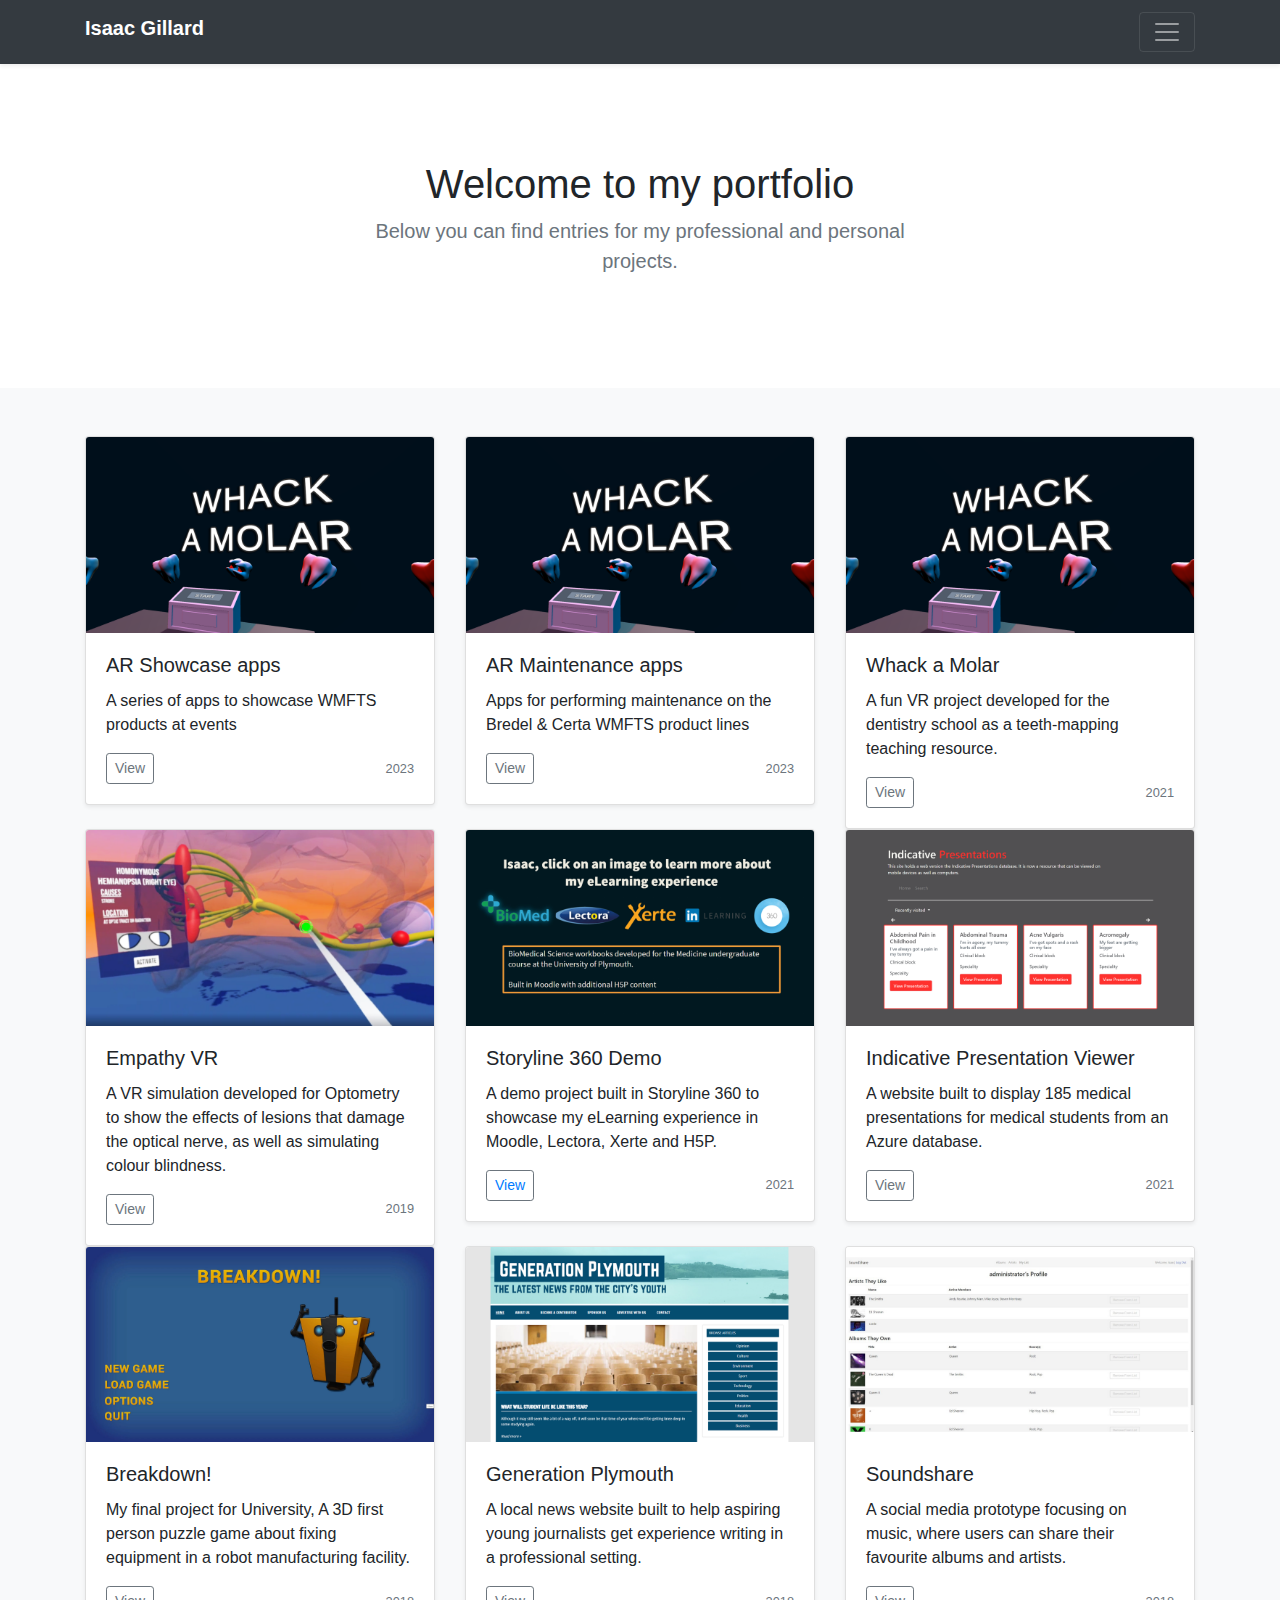
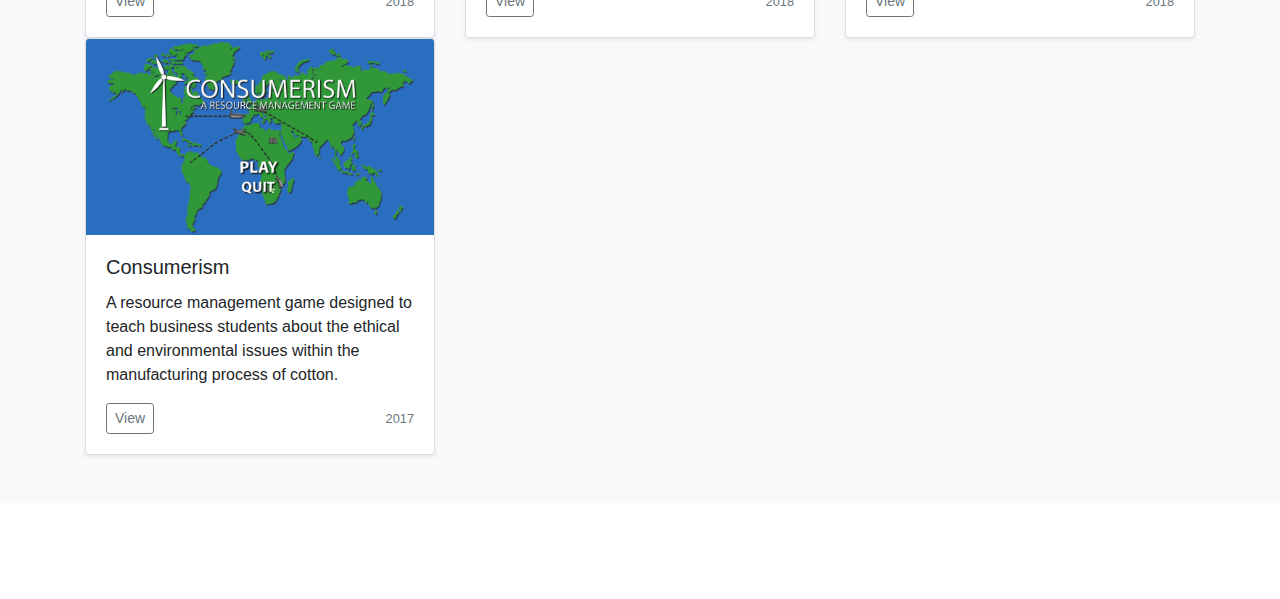
<file: index.html>
<!doctype html>
<html lang="en">
<head>
  <title>Isaac Gillard</title>
  <meta charset="utf-8">
  <meta name="viewport" content="width=device-width, initial-scale=1 shrink-to-fit=no">
  <meta name="description" content="">
  <link rel="stylesheet" href="css/Bootstrap/bootstrap.min.css">
  <link rel="stylesheet" type="text/css" href="css/stylesheet.css">

</head>
<body>

<header>
<div class="collapse navbar-collapse bg-dark" id="navbarHeader">
  <div class="container">
    <div class="row">
      <div class="col-sm-8 col-md-7 py-4">
        <h4 class="text-white">About me</h4>
        <p class="text-muted">I am currently working as a Digital Learning Developer for the University of Plymouth, specialising in Unity and web development. The projects shown on this site are highlights from my time as a professional developer and my degree course (BSc Computing and Games Development).</p>
      </div>
      <div class="col-sm-4 offset-md-1 py-4">
        <h4 class="text-white">Contact me</h4>
        <ul class="list-unstyled">
          <li><a href="https://www.linkedin.com/in/isaac-gillard-30367aa6/" class="text-white">Find me on LinkedIn</a></li>
          <li><a href="mailto: isaacgillard77@gmail.com" class="text-white">Email me</a></li>
        </ul>
      </div>
    </div>
  </div>
</div>
<div class="navbar navbar-dark bg-dark shadow-sm">
  <div class="container">
    <h1 class="navbar-brand d-flex align-items-center">
      <strong>Isaac Gillard</strong>
    </h1>
    <button class="navbar-toggler" type="button" data-toggle="collapse" data-target="#navbarHeader" aria-controls="navbarHeader" aria-expanded="false" aria-label="Toggle navigation">
      <span class="navbar-toggler-icon"></span>
    </button>
  </div>
</div>
</header>

<main>

<section class="py-5 text-center container">
  <div class="row py-lg-5">
    <div class="col-lg-6 col-md-8 mx-auto">
      <h1 class="fw-light">Welcome to my portfolio</h1>
      <p class="lead text-muted">Below you can find entries for my professional and personal projects.</p>
    </div>
  </div>
</section>

<div class="album py-5 bg-light" id="projectList">
  <div class="container">

    <div class="row row-cols-1 row-cols-sm-2 row-cols-md-3 g-3">
      <div class="col">
        <div class="card shadow-sm">
          <img class="card-img-top" src="images/thumbnails/WAM.PNG" alt="Whack a Molar">

          <div class="card-body">
            <h5 class="card-title">AR Showcase apps</h5>
            <p class="card-text">A series of apps to showcase WMFTS products at events</p>
            <div class="d-flex justify-content-between align-items-center">
              <div class="btn-group">
                <button type="button" class="btn btn-sm btn-outline-secondary viewButton" id="1">View</button>
              </div>
              <small class="text-muted">2023</small>
            </div>
          </div>
        </div>
      </div>
      <div class="col">
        <div class="card shadow-sm">
          <img class="card-img-top" src="images/thumbnails/WAM.PNG" alt="Whack a Molar">

          <div class="card-body">
            <h5 class="card-title">AR Maintenance apps</h5>
            <p class="card-text">Apps for performing maintenance on the Bredel & Certa WMFTS product lines</p>
            <div class="d-flex justify-content-between align-items-center">
              <div class="btn-group">
                <button type="button" class="btn btn-sm btn-outline-secondary viewButton" id="1">View</button>
              </div>
              <small class="text-muted">2023</small>
            </div>
          </div>
        </div>
      </div>
      <div class="col">
        <div class="card shadow-sm">
          <img class="card-img-top" src="images/thumbnails/WAM.PNG" alt="Whack a Molar">

          <div class="card-body">
            <h5 class="card-title">Whack a Molar</h5>
            <p class="card-text">A fun VR project developed for the dentistry school as a teeth-mapping teaching resource.</p>
            <div class="d-flex justify-content-between align-items-center">
              <div class="btn-group">
                <button type="button" class="btn btn-sm btn-outline-secondary viewButton" id="1">View</button>
              </div>
              <small class="text-muted">2021</small>
            </div>
          </div>
        </div>
      </div>
      <div class="col">
        <div class="card shadow-sm">
          <img class="card-img-top" src="images/thumbnails/empathyVR.png" alt="Empathy VR">
          <div class="card-body">
            <h5 class="card-title">Empathy VR</h5>
            <p class="card-text">A VR simulation developed for Optometry to show the effects of lesions that damage the optical nerve, as well as simulating colour blindness.</p>
            <div class="d-flex justify-content-between align-items-center">
              <div class="btn-group">
                <button type="button" class="btn btn-sm btn-outline-secondary viewButton" id="2">View</button>
              </div>
              <small class="text-muted">2019</small>
            </div>
          </div>
        </div>
      </div>
      <div class="col">
        <div class="card shadow-sm">
          <img class="card-img-top" src="images/thumbnails/elearning.jpg" alt="Breakdown!">
          <div class="card-body">
            <h5 class="card-title">Storyline 360 Demo</h5>
            <p class="card-text">A demo project built in Storyline 360 to showcase my eLearning experience in Moodle, Lectora, Xerte and H5P.</p>
            <div class="d-flex justify-content-between align-items-center">
              <div class="btn-group">
                <button type="button" class="btn btn-sm btn-outline-secondary"><a href="http://isaacgillard95.github.io/Storyline/story.html">View</a></button>
              </div>
              <small class="text-muted">2021</small>
            </div>
          </div>
        </div>
      </div>
      <div class="col">
        <div class="card shadow-sm">
          <img class="card-img-top" src="images/thumbnails/ip.PNG" alt="Indicative Presentation Viewer">
          <div class="card-body">
            <h5 class="card-title">Indicative Presentation Viewer</h5>
            <p class="card-text">A website built to display 185 medical presentations for medical students from an Azure database.</p>
            <div class="d-flex justify-content-between align-items-center">
              <div class="btn-group">
                <button type="button" class="btn btn-sm btn-outline-secondary viewButton" id="3">View</button>
              </div>
              <small class="text-muted">2021</small>
            </div>
          </div>
        </div>
      </div>

      <div class="col">
        <div class="card shadow-sm">
          <img class="card-img-top" src="images/thumbnails/breakdown.png" alt="Breakdown!">
          <div class="card-body">
            <h5 class="card-title">Breakdown!</h5>
            <p class="card-text">My final project for University, A 3D first person puzzle game about fixing equipment in a robot manufacturing facility.</p>
            <div class="d-flex justify-content-between align-items-center">
              <div class="btn-group">
                <button type="button" class="btn btn-sm btn-outline-secondary viewButton" id="4">View</button>
              </div>
              <small class="text-muted">2018</small>
            </div>
          </div>
        </div>
      </div>
      <div class="col">
        <div class="card shadow-sm">
          <img class="card-img-top" src="images/thumbnails/gp.jpg" alt="Generation Plymouth">
          <div class="card-body">
            <h5 class="card-title">Generation Plymouth</h5>
            <p class="card-text">A local news website built to help aspiring young journalists get experience writing in a professional setting.</p>
            <div class="d-flex justify-content-between align-items-center">
              <div class="btn-group">
                <button type="button" class="btn btn-sm btn-outline-secondary viewButton" id="5">View</button>
              </div>
              <small class="text-muted">2018</small>
            </div>
          </div>
        </div>
      </div>
      <div class="col">
        <div class="card shadow-sm">
          <img class="card-img-top" src="images/thumbnails/ss.png" alt="Soundshare">

          <div class="card-body">
            <h5 class="card-title">Soundshare</h5>
            <p class="card-text">A social media prototype focusing on music, where users can share their favourite albums and artists.</p>
            <div class="d-flex justify-content-between align-items-center">
              <div class="btn-group">
                <button type="button" class="btn btn-sm btn-outline-secondary viewButton" id="6">View</button>
              </div>
              <small class="text-muted">2018</small>
            </div>
          </div>
        </div>
      </div>
      <div class="col">
        <div class="card shadow-sm">
          <img class="card-img-top" src="images/thumbnails/consumerism.png" alt="Consumerism">
          <div class="card-body">
            <h5 class="card-title">Consumerism</h5>
            <p class="card-text">A resource management game designed to teach business students about the ethical and environmental issues within the manufacturing process of cotton.</p>
            <div class="d-flex justify-content-between align-items-center">
              <div class="btn-group">
                <button type="button" class="btn btn-sm btn-outline-secondary viewButton" id="7">View</button>
              </div>
              <small class="text-muted">2017</small>
            </div>
          </div>
        </div>
      </div>



    </div>
  </div>
</div>

<div class="py-5 bg-light d-none" id="project">
  <div class="container">
    <button type="button" class="btn btn-primary my-2 float-right closeButton" aria-label="Close">Close</button>
    <h1 id="projectTitle"></h1>
  </div>
  <div class="container">
    <p id="projectDescription"></p>
  </div>
  <div class="container" id="extraContent">
  </div>
</div>

</main>

<footer class="text-muted py-5">
<div class="container">

</div>
</footer>
<script src="https://code.jquery.com/jquery-3.2.1.slim.min.js" integrity="sha384-KJ3o2DKtIkvYIK3UENzmM7KCkRr/rE9/Qpg6aAZGJwFDMVNA/GpGFF93hXpG5KkN" crossorigin="anonymous"></script>
<script src="js/Bootstrap/bootstrap.min.js"></script>

<script src="js/functions.js"></script>



</body>
</html>
</file>
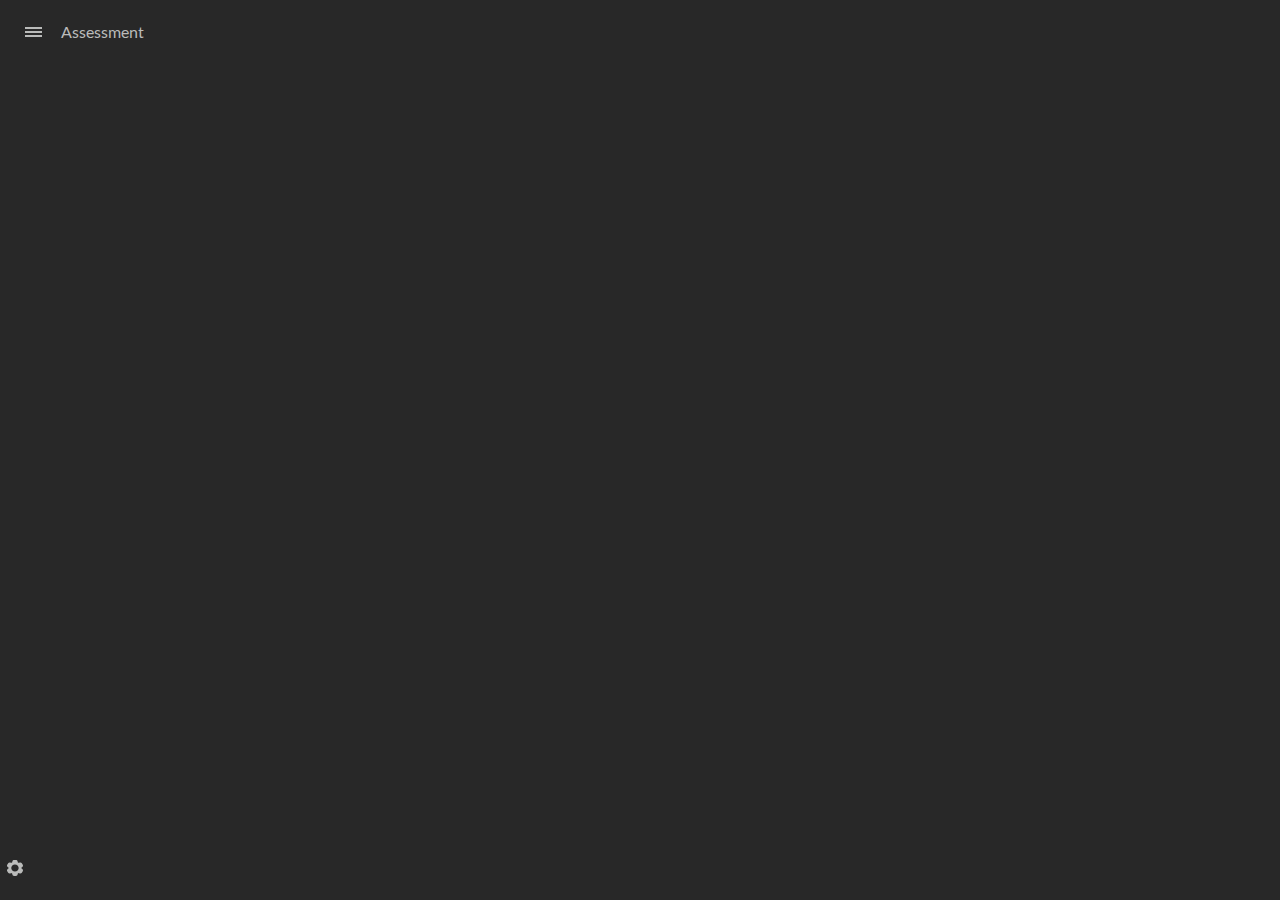
<file: scorm/index_lms.html>
<!DOCTYPE html>
<html lang="en-US">
<head>
  <meta charset="utf-8">
  <!-- Created using Storyline 360 - http://www.articulate.com  -->
  <!-- version: 3.51.24979.0 -->
  <title>Assessment</title>
  <meta http-equiv="x-ua-compatible" content="IE=edge" />
  <meta name="viewport" content="width=device-width, initial-scale=1.0, user-scalable=no, shrink-to-fit=no, minimal-ui" />
  <meta name="apple-mobile-web-app-capable" content="yes" />
  <style>
    html, body { height: 100%; padding: 0; margin: 0 }
    #app { height: 100%; width: 100%; }
  </style>
  <script src="lms/scormdriver.js" charset="utf-8"></script>
  <script>window.THREE = { };</script>
</head>
<body style="background: #282828" class="cs-HTML theme-unified">
  <!-- 360 -->
  <script>!function(e){function n(e,i){return e.test(i)}function i(e){var i=e||navigator.userAgent,o=i.split("[FBAN");if(void 0!==o[1]&&(i=o[0]),this.apple={phone:n(t,i),ipod:n(d,i),tablet:!n(t,i)&&n(s,i),device:n(t,i)||n(d,i)||n(s,i)},this.amazon={phone:n(h,i),tablet:!n(h,i)&&n(a,i),device:n(h,i)||n(a,i)},this.android={phone:n(h,i)||n(b,i),tablet:!n(h,i)&&!n(b,i)&&(n(a,i)||n(r,i)),device:n(h,i)||n(a,i)||n(b,i)||n(r,i)},this.windows={phone:n(l,i),tablet:n(p,i),device:n(l,i)||n(p,i)},this.other={blackberry:n(f,i),blackberry10:n(u,i),opera:n(c,i),firefox:n(A,i),chrome:n(w,i),device:n(f,i)||n(u,i)||n(c,i)||n(A,i)||n(w,i)},this.seven_inch=n(v,i),this.any=this.apple.device||this.android.device||this.windows.device||this.other.device||this.seven_inch,this.phone=this.apple.phone||this.android.phone||this.windows.phone,this.tablet=this.apple.tablet||this.android.tablet||this.windows.tablet,"undefined"==typeof window)return this}function o(){var e=new i;return e.Class=i,e}var t=/iPhone/i,d=/iPod/i,s=/iPad/i,b=/(?=.*\bAndroid\b)(?=.*\bMobile\b)/i,r=/Android/i,h=/(?=.*\bAndroid\b)(?=.*\bSD4930UR\b)/i,a=/(?=.*\bAndroid\b)(?=.*\b(?:KFOT|KFTT|KFJWI|KFJWA|KFSOWI|KFTHWI|KFTHWA|KFAPWI|KFAPWA|KFARWI|KFASWI|KFSAWI|KFSAWA)\b)/i,l=/IEMobile/i,p=/(?=.*\bWindows\b)(?=.*\bARM\b)/i,f=/BlackBerry/i,u=/BB10/i,c=/Opera Mini/i,w=/(CriOS|Chrome)(?=.*\bMobile\b)/i,A=/(?=.*\bFirefox\b)(?=.*\bMobile\b)/i,v=new RegExp("(?:Nexus 7|BNTV250|Kindle Fire|Silk|GT-P1000)","i");"undefined"!=typeof module&&module.exports&&"undefined"==typeof window?module.exports=i:"undefined"!=typeof module&&module.exports&&"undefined"!=typeof window?module.exports=o():"function"==typeof define&&define.amd?define("isMobile",[],e.isMobile=o()):e.isMobile=o()}(this);
    window.isMobile.apple.tablet = window.isMobile.apple.tablet ||
      (navigator.platform === 'MacIntel' && navigator.maxTouchPoints > 1);
    window.isMobile.apple.device = window.isMobile.apple.device || window.isMobile.apple.tablet;
    window.isMobile.tablet = window.isMobile.tablet || window.isMobile.apple.tablet;
    window.isMobile.any = window.isMobile.any || window.isMobile.apple.tablet;
  </script>

  <div id="focus-sink" tabIndex="-1"></div>

  <div id="preso"></div>
  <script>
    window.DS = {};
    window.globals = {
      DATA_PATH_BASE: '',
      HAS_FRAME: true,
      HAS_SLIDE: true,

      lmsPresent: true,
      tinCanPresent: false,
      cmi5Present: false,
      aoSupport: false,
      scale: 'noscale',
      captureRc: false,
      browserSize: 'optimal',
      bgColor: '#282828',
      features: 'ModernPlayerRefresh,MultipleQuizTracking',
      themeName: 'unified',
      preloaderColor: '#FFFFFF',
      suppressAnalytics: false,
      productChannel: 'stable',
      publishSource: 'storyline',
      aid: 'aid|6626ae8e-c0de-4d4d-a827-08b0bcbc1e0f',
      cid: 'eaef582f-f5ba-4331-ac6f-1e0cdecc6c76',
      playerVersion: '3.51.24979.0',
      maxIosVideoElements: 5,

      
      parseParams: function(qs) {
        if (window.globals.parsedParams != null) {
          return window.globals.parsedParams;
        }
        qs = (qs || window.location.search.substr(1)).split('+').join(' ');
        var params = {},
            tokens,
            re = /[?&]?([^=]+)=([^&]*)/g;

        while (tokens = re.exec(qs)) {
          params[decodeURIComponent(tokens[1]).trim()] =
            decodeURIComponent(tokens[2]).trim();
        }
        window.globals.parsedParams = params;
        return params;
      }

    };

    (function() {

      var classTypes = [ 'desktop', 'mobile', 'phone', 'tablet' ];

      var addDeviceClasses = function(prefix, testObj) {
        var curr, i;
        for (i = 0; i < classTypes.length; i++) {
          curr = classTypes[i];
          if (testObj[curr]) {
            document.body.classList.add(prefix + curr);
          }
        }
      };

      var params = window.globals.parseParams(),
          isDevicePreview = params.devicepreview === '1',
          isPhoneOverride = params.deviceType === 'phone' || (isDevicePreview && params.phone == '1'),
          isTabletOverride = (params.deviceType === 'tablet' || isDevicePreview) && !isPhoneOverride,
          isMobileOverride = isPhoneOverride || isTabletOverride;

      var deviceView = {
        desktop: !window.isMobile.any && !isMobileOverride,
        mobile: window.isMobile.any || isMobileOverride,
        phone: isPhoneOverride || (window.isMobile.phone && !isTabletOverride),
        tablet: isTabletOverride || window.isMobile.tablet
      };

      window.globals.deviceView = deviceView;
      window.isMobile.desktop = !window.isMobile.any;
      window.isMobile.mobile = window.isMobile.any;

      addDeviceClasses('view-', deviceView);

    })();
  </script>
  
  <script src='story_content/user.js' type=text/javascript></script>
  <div class="slide-loader"></div>

  <script type="text/javascript">
    var doc = document, loader = doc.body.querySelector('.slide-loader'); [ 1, 2, 3 ].forEach(function(n) { var d = doc.createElement('div'); d.style.backgroundColor = window.globals.preloaderColor; d.classList.add('mobile-loader-dot'); d.classList.add('dot' + n); loader.appendChild(d); });
  </script>

  <div class="mobile-load-title-overlay" style="display: none">
    <div class="mobile-load-title">Assessment</div>
  </div>

  <div class="mobile-chrome-warning"></div>

  <script>
    
    if (window.autoSpider && window.vInterfaceObject) {
      document.querySelector('.mobile-load-title-overlay').style.display = 'none';
    }
  </script>

  

  <link rel="stylesheet" href="html5/data/css/output.min.css" data-noprefix />
</body>
<script src="html5/lib/scripts/bootstrapper.min.js"></script>
</html>
</file>
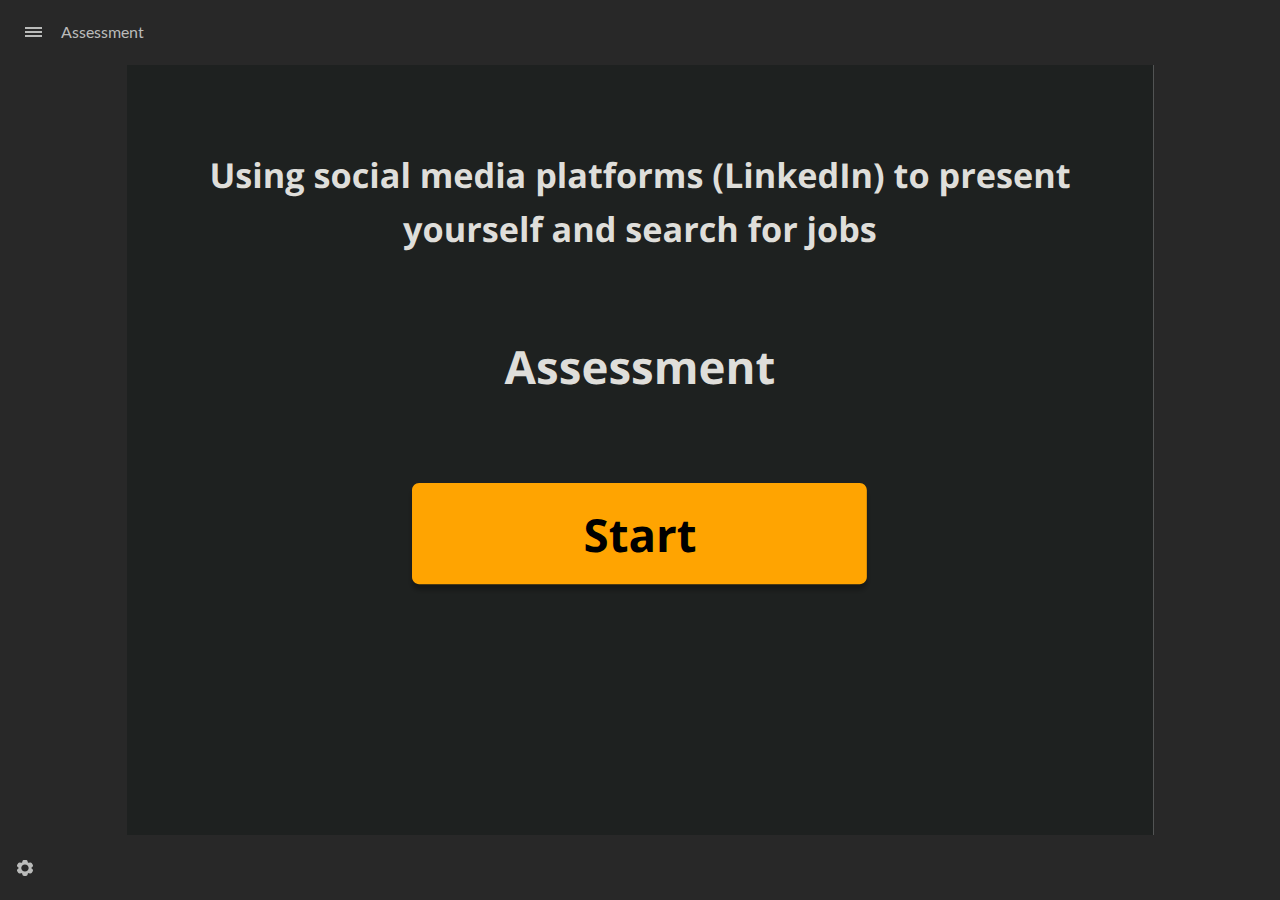
<file: scorm/story.html>
<!DOCTYPE html>
<html lang="en-US">
<head>
  <meta charset="utf-8">
  <!-- Created using Storyline 360 - http://www.articulate.com  -->
  <!-- version: 3.51.24979.0 -->
  <title>Assessment</title>
  <meta http-equiv="x-ua-compatible" content="IE=edge" />
  <meta name="viewport" content="width=device-width, initial-scale=1.0, user-scalable=no, shrink-to-fit=no, minimal-ui" />
  <meta name="apple-mobile-web-app-capable" content="yes" />
  <style>
    html, body { height: 100%; padding: 0; margin: 0 }
    #app { height: 100%; width: 100%; }
  </style>
  
  <script>window.THREE = { };</script>
</head>
<body style="background: #282828" class="cs-HTML theme-unified">
  <!-- 360 -->
  <script>!function(e){function n(e,i){return e.test(i)}function i(e){var i=e||navigator.userAgent,o=i.split("[FBAN");if(void 0!==o[1]&&(i=o[0]),this.apple={phone:n(t,i),ipod:n(d,i),tablet:!n(t,i)&&n(s,i),device:n(t,i)||n(d,i)||n(s,i)},this.amazon={phone:n(h,i),tablet:!n(h,i)&&n(a,i),device:n(h,i)||n(a,i)},this.android={phone:n(h,i)||n(b,i),tablet:!n(h,i)&&!n(b,i)&&(n(a,i)||n(r,i)),device:n(h,i)||n(a,i)||n(b,i)||n(r,i)},this.windows={phone:n(l,i),tablet:n(p,i),device:n(l,i)||n(p,i)},this.other={blackberry:n(f,i),blackberry10:n(u,i),opera:n(c,i),firefox:n(A,i),chrome:n(w,i),device:n(f,i)||n(u,i)||n(c,i)||n(A,i)||n(w,i)},this.seven_inch=n(v,i),this.any=this.apple.device||this.android.device||this.windows.device||this.other.device||this.seven_inch,this.phone=this.apple.phone||this.android.phone||this.windows.phone,this.tablet=this.apple.tablet||this.android.tablet||this.windows.tablet,"undefined"==typeof window)return this}function o(){var e=new i;return e.Class=i,e}var t=/iPhone/i,d=/iPod/i,s=/iPad/i,b=/(?=.*\bAndroid\b)(?=.*\bMobile\b)/i,r=/Android/i,h=/(?=.*\bAndroid\b)(?=.*\bSD4930UR\b)/i,a=/(?=.*\bAndroid\b)(?=.*\b(?:KFOT|KFTT|KFJWI|KFJWA|KFSOWI|KFTHWI|KFTHWA|KFAPWI|KFAPWA|KFARWI|KFASWI|KFSAWI|KFSAWA)\b)/i,l=/IEMobile/i,p=/(?=.*\bWindows\b)(?=.*\bARM\b)/i,f=/BlackBerry/i,u=/BB10/i,c=/Opera Mini/i,w=/(CriOS|Chrome)(?=.*\bMobile\b)/i,A=/(?=.*\bFirefox\b)(?=.*\bMobile\b)/i,v=new RegExp("(?:Nexus 7|BNTV250|Kindle Fire|Silk|GT-P1000)","i");"undefined"!=typeof module&&module.exports&&"undefined"==typeof window?module.exports=i:"undefined"!=typeof module&&module.exports&&"undefined"!=typeof window?module.exports=o():"function"==typeof define&&define.amd?define("isMobile",[],e.isMobile=o()):e.isMobile=o()}(this);
    window.isMobile.apple.tablet = window.isMobile.apple.tablet ||
      (navigator.platform === 'MacIntel' && navigator.maxTouchPoints > 1);
    window.isMobile.apple.device = window.isMobile.apple.device || window.isMobile.apple.tablet;
    window.isMobile.tablet = window.isMobile.tablet || window.isMobile.apple.tablet;
    window.isMobile.any = window.isMobile.any || window.isMobile.apple.tablet;
  </script>

  <div id="focus-sink" tabIndex="-1"></div>

  <div id="preso"></div>
  <script>
    window.DS = {};
    window.globals = {
      DATA_PATH_BASE: '',
      HAS_FRAME: true,
      HAS_SLIDE: true,

      lmsPresent: false,
      tinCanPresent: false,
      cmi5Present: false,
      aoSupport: false,
      scale: 'noscale',
      captureRc: false,
      browserSize: 'optimal',
      bgColor: '#282828',
      features: 'ModernPlayerRefresh,MultipleQuizTracking',
      themeName: 'unified',
      preloaderColor: '#FFFFFF',
      suppressAnalytics: false,
      productChannel: 'stable',
      publishSource: 'storyline',
      aid: 'aid|6626ae8e-c0de-4d4d-a827-08b0bcbc1e0f',
      cid: 'eaef582f-f5ba-4331-ac6f-1e0cdecc6c76',
      playerVersion: '3.51.24979.0',
      maxIosVideoElements: 5,

      
      parseParams: function(qs) {
        if (window.globals.parsedParams != null) {
          return window.globals.parsedParams;
        }
        qs = (qs || window.location.search.substr(1)).split('+').join(' ');
        var params = {},
            tokens,
            re = /[?&]?([^=]+)=([^&]*)/g;

        while (tokens = re.exec(qs)) {
          params[decodeURIComponent(tokens[1]).trim()] =
            decodeURIComponent(tokens[2]).trim();
        }
        window.globals.parsedParams = params;
        return params;
      }

    };

    (function() {

      var classTypes = [ 'desktop', 'mobile', 'phone', 'tablet' ];

      var addDeviceClasses = function(prefix, testObj) {
        var curr, i;
        for (i = 0; i < classTypes.length; i++) {
          curr = classTypes[i];
          if (testObj[curr]) {
            document.body.classList.add(prefix + curr);
          }
        }
      };

      var params = window.globals.parseParams(),
          isDevicePreview = params.devicepreview === '1',
          isPhoneOverride = params.deviceType === 'phone' || (isDevicePreview && params.phone == '1'),
          isTabletOverride = (params.deviceType === 'tablet' || isDevicePreview) && !isPhoneOverride,
          isMobileOverride = isPhoneOverride || isTabletOverride;

      var deviceView = {
        desktop: !window.isMobile.any && !isMobileOverride,
        mobile: window.isMobile.any || isMobileOverride,
        phone: isPhoneOverride || (window.isMobile.phone && !isTabletOverride),
        tablet: isTabletOverride || window.isMobile.tablet
      };

      window.globals.deviceView = deviceView;
      window.isMobile.desktop = !window.isMobile.any;
      window.isMobile.mobile = window.isMobile.any;

      addDeviceClasses('view-', deviceView);

    })();
  </script>
  
  <script src='story_content/user.js' type=text/javascript></script>
  <div class="slide-loader"></div>

  <script type="text/javascript">
    var doc = document, loader = doc.body.querySelector('.slide-loader'); [ 1, 2, 3 ].forEach(function(n) { var d = doc.createElement('div'); d.style.backgroundColor = window.globals.preloaderColor; d.classList.add('mobile-loader-dot'); d.classList.add('dot' + n); loader.appendChild(d); });
  </script>

  <div class="mobile-load-title-overlay" style="display: none">
    <div class="mobile-load-title">Assessment</div>
  </div>

  <div class="mobile-chrome-warning"></div>

  <script>
    
    if (window.autoSpider && window.vInterfaceObject) {
      document.querySelector('.mobile-load-title-overlay').style.display = 'none';
    }
  </script>

  

  <link rel="stylesheet" href="html5/data/css/output.min.css" data-noprefix />
</body>
<script src="html5/lib/scripts/bootstrapper.min.js"></script>
</html>
</file>
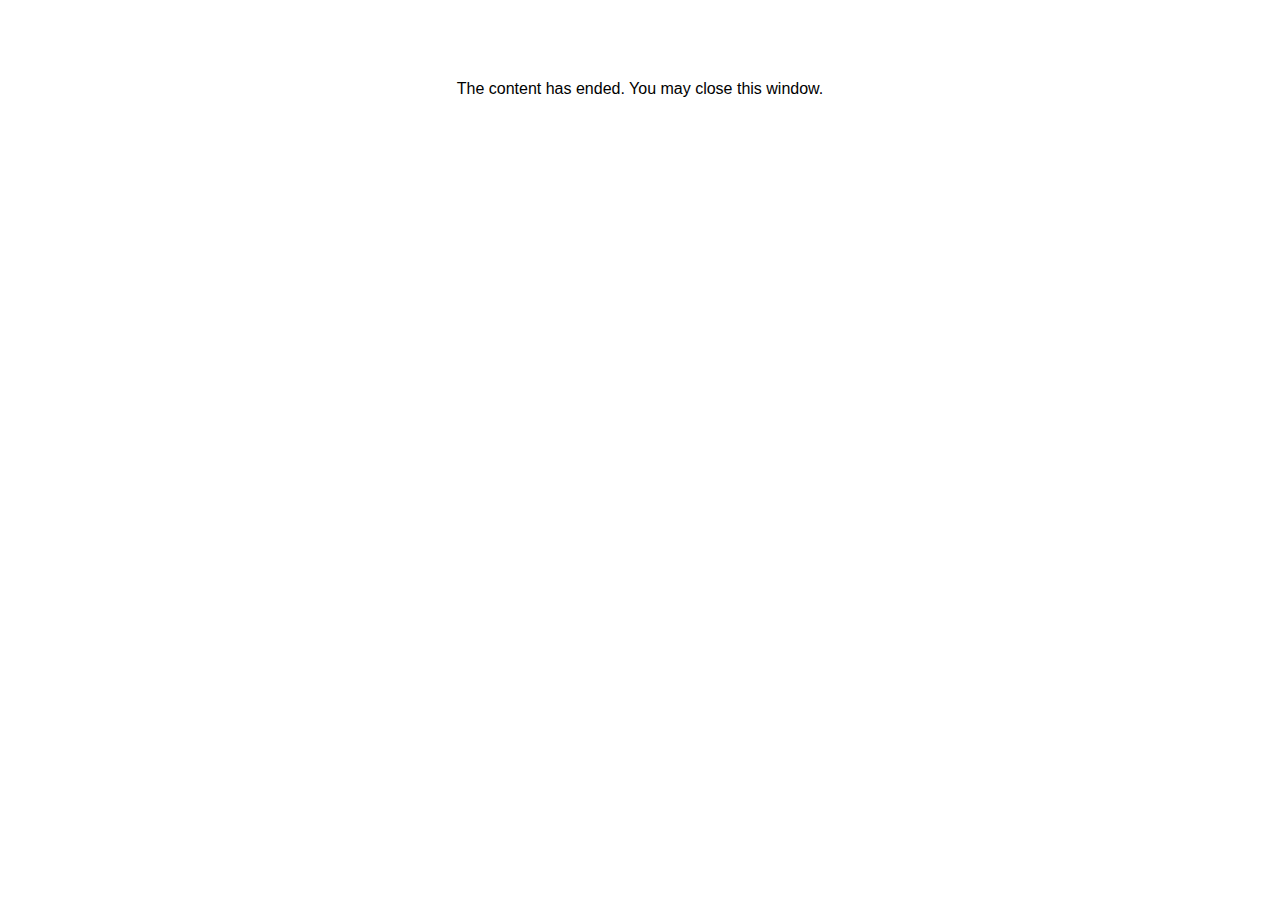
<file: scorm/lms/goodbye.html>
<html><body bgcolor="#ffffff">
<center>
<br><br><br><br><font face="Lato, articulate, tahoma, arial" size="3" color: "#333333">
The content has ended. You may close this window.
</font>
</center>
</body></html>
</file>
<file: css/stylesheet.css>
.bd-placeholder-img {
  font-size: 1.125rem;
  text-anchor: middle;
  -webkit-user-select: none;
  -moz-user-select: none;
  user-select: none;
}

@media (min-width: 768px) {
  .bd-placeholder-img-lg {
    font-size: 3.5rem;
  }
}
</file>
<file: scorm/html5/data/css/output.min.css>
@font-face {
  font-family: 'LatoBold Charset1_ Bold12F68155';
  src: url('[data-uri]');
  font-style: normal;
  font-weight: normal;
}
@font-face {
  font-family: 'Lato Charset1_ 5j40zfuzA2DEE8C5';
  src: url('[data-uri]');
  font-style: normal;
  font-weight: normal;
}
@font-face {
  font-family: 'Open SansBold CharsBold66E288BB';
  src: url('[data-uri]');
  font-style: normal;
  font-weight: normal;
}
@font-face {
  font-family: 'Open Sans Charset1_ 5mX6564C495';
  src: url('[data-uri]');
  font-style: normal;
  font-weight: normal;
}
@font-face {
  font-family: 'Open SansItalic CItalic93770ED2';
  src: url('[data-uri]');
  font-style: normal;
  font-weight: normal;
}
@font-face {
  font-family: 'Open Sans Charset0_v9TY33EDE6F2';
  src: url('[data-uri]');
  font-style: normal;
  font-weight: normal;
}
@font-face {
  font-family: 'Open SansBold CharsBoldE47A47C6';
  src: url('[data-uri]');
  font-style: normal;
  font-weight: normal;
}
@font-face {
  font-family: 'Open SansItalic CItalicC6FA076B';
  src: url('[data-uri]');
  font-style: normal;
  font-weight: normal;
}
.cs-HTML {
  background: rgba(40, 40, 40, 1);
}
.cs-npnxnanbnsnfns00001000001 .cs-infopanel  {
  box-shadow: 0 1px 0 rgba(0, 0, 0, 0);
  background: rgba(255, 255, 255, 1);
}
.cs-npnxnanbnsnfns00001000001 .cs-infopanel .cs-link {
  color: rgba(186, 187, 186, 1);
}
.cs-npnxnanbnsnfns00001000001 .cs-infopanel .cs-link:hover {
  color: rgba(255, 255, 255, 1);
}
.cs-npnxnanbnsnfns00001000001 .cs-infopanel .cs-name {
  color: rgba(68, 68, 68, 1);
}
.cs-npnxnanbnsnfns00001000001 .cs-infopanel .cs-title {
  color: rgba(153, 153, 153, 1);
}
.cs-npnxnanbnsnfns00001000001 .cs-infopanelpopup  {
  box-shadow: 0 1px 0 rgba(0, 0, 0, 0);
  background: rgba(0, 0, 0, 0);
}
.cs-npnxnanbnsnfns00001000001 .cs-infopanelpopup .cs-link {
  color: rgba(255, 0, 0, 1);
}
.cs-npnxnanbnsnfns00001000001 .cs-infopanelpopup .cs-link:hover {
  color: rgba(255, 255, 255, 1);
}
.cs-npnxnanbnsnfns00001000001 .cs-infopanelpopup .cs-name {
  color: rgba(255, 255, 255, 1);
}
.cs-npnxnanbnsnfns00001000001 .cs-infopanelpopup .cs-bio {
  color: rgba(186, 187, 186, 1);
}
.cs-npnxnanbnsnfns00001000001 .cs-timer  {
  color: rgba(186, 187, 186, 1);
}
.cs-npnxnanbnsnfns00001000001 .cs-duration stop:first-child {
  stop-color: rgba(60, 60, 60, 1);
}
.cs-npnxnanbnsnfns00001000001 .cs-duration stop:last-child {
  stop-color: rgba(60, 60, 60, 1);
}
.cs-npnxnanbnsnfns00001000001 .cs-elapsed stop:first-child {
  stop-color: rgba(254, 227, 71, 1);
}
.cs-npnxnanbnsnfns00001000001 .cs-elapsed stop:last-child {
  stop-color: rgba(254, 227, 71, 1);
}
.cs-npnxnanbnsnfns00001000001 .cs-timer .cs-pie .cs-innerstroke {
  stroke: rgba(199, 199, 199, 1);
}
.cs-npnxnanbnsnfns00001000001 .cs-timer .cs-pie .cs-innerborder {
  stroke: rgba(255, 255, 255, 1);
}
.cs-npnxnanbnsnfns00001000001 .cs-window  {
  box-shadow: 0 8px 5px rgba(0, 0, 0, 0.2);
  border-color: rgba(49, 99, 0, 0);
  background: rgba(33, 33, 33, 1);
  color: rgba(248, 248, 248, 1);
}
.cs-npnxnanbnsnfns00001000001 .cs-window .cs-diva {
  border-color: rgba(78, 78, 78, 1);
}
.cs-npnxnanbnsnfns00001000001 .cs-window .cs-divb {
  border-color: rgba(78, 78, 78, 0);
}
.cs-npnxnanbnsnfns00001000001 .cs-editor .cs-editor-slide {
  color: rgba(226, 226, 226, 1);
}
.cs-npnxnanbnsnfns00001000001 .cs-editor .cs-editor-html {
  color: rgba(186, 187, 186, 1);
}
.cs-npnxnanbnsnfns00001000001 .cs-editor .cs-editor-button {
  text-shadow: 0 1px 0 rgba(0, 0, 0, 0);
  color: rgba(255, 255, 255, 1);
  border-color: rgba(211, 211, 211, 1);
  background: rgba(34, 34, 34, 1);
}
.cs-npnxnanbnsnfns00001000001 .cs-editor .cs-editor-button:hover {
  background: rgba(68, 68, 68, 1);
}
.cs-npnxnanbnsnfns00001000001 .cs-editor .cs-editor-button:active {
  background: rgba(68, 68, 68, 1);
}
.cs-npnxnanbnsnfns00001000001 .cs-listitem  {
  color: rgba(186, 187, 186, 1);
  border-color: none;
  border: 1px solid transparent;
}
.cs-npnxnanbnsnfns00001000001 .cs-listitem:hover {
  background: rgba(255, 255, 255, 0.06);
  border-color: rgba(108, 108, 108, 1) !important;
  border-width: 1px;
  border-radius: 2px;
  border-style: solid;
  box-sizing: border-box;
}
.cs-npnxnanbnsnfns00001000001 .cs-listitem.hover {
  background: rgba(255, 255, 255, 0.06);
  border-color: rgba(108, 108, 108, 1) !important;
  border-width: 1px;
  border-radius: 2px;
  border-style: solid;
  box-sizing: border-box;
}
.cs-npnxnanbnsnfns00001000001 .cs-glossary  {
  color: rgba(186, 187, 186, 1);
}
.cs-npnxnanbnsnfns00001000001 .cs-glossary .cs-scrolling-panel {
  background: rgba(0, 0, 0, 0);
}
.cs-npnxnanbnsnfns00001000001 .cs-glossary .cs-term.cs-selected .cs-choice-list-trigger {
  color: rgba(255, 255, 255, 1);
  background: rgba(255, 255, 255, 1);
}
.cs-npnxnanbnsnfns00001000001 .cs-glossary .cs-term.cs-selected .cs-choice-list-trigger:focus {
  color: rgba(255, 255, 255, 1);
  background: rgba(255, 255, 255, 1);
}
.cs-npnxnanbnsnfns00001000001 .cs-glossary .cs-term:hover .cs-choice-list-trigger {
  background: rgba(186, 187, 186, 1);
}
.cs-npnxnanbnsnfns00001000001 .cs-glossary .cs-term.hover .cs-choice-list-trigger {
  background: rgba(186, 187, 186, 1);
}
.cs-npnxnanbnsnfns00001000001 .cs-glossary .cs-term .cs-choice-list-trigger:focus {
  background: rgba(186, 187, 186, 1);
}
.cs-npnxnanbnsnfns00001000001 .cs-glossary .cs-diva {
  border-color: rgba(0, 0, 0, 0);
}
.cs-npnxnanbnsnfns00001000001 .cs-glossary .cs-divb {
  border-color: rgba(0, 0, 0, 0);
}
.cs-npnxnanbnsnfns00001000001 .cs-glossary .cs-divc {
  border-color: rgba(0, 0, 0, 0);
}
.cs-npnxnanbnsnfns00001000001 .cs-glossary .cs-heading {
  color: rgba(248, 248, 248, 1);
  font-weight: 700;
}
.note-content p span {
  color: rgba(186, 187, 186, 1);
  line-height: 1.4em;
  font-size: 103.769%;
}
.cs-npnxnanbnsnfns00001000001 .cs-resource .cs-separator {
  border-color: rgba(0, 0, 0, 0);
}
.cs-npnxnanbnsnfns00001000001 .cs-outline  {
  color: rgba(45, 45, 45, 1);
}
.cs-npnxnanbnsnfns00001000001 .cs-outline .cs-diva {
  border-color: rgba(0, 0, 0, 0);
}
.cs-npnxnanbnsnfns00001000001 .cs-outline .cs-divb {
  border-color: rgba(0, 0, 0, 0);
}
.cs-npnxnanbnsnfns00001000001 .cs-outline .cs-divc {
  border-color: rgba(0, 0, 0, 0);
}
.cs-npnxnanbnsnfns00001000001 .cs-outline .cs-search-filter:hover {
  color: rgba(0, 0, 0, 0);
}
.cs-npnxnanbnsnfns00001000001 .cs-outline .cs-search-filter.hover {
  color: rgba(0, 0, 0, 0);
}
.cs-npnxnanbnsnfns00001000001 .cs-transcript  {
  color: rgba(255, 255, 255, 1);
}
.cs-npnxnanbnsnfns00001000001 .cs-transcript .cs-div {
  border-color: rgba(0, 0, 0, 0);
}
.cs-npnxnanbnsnfns00001000001 .cs-tabs:not(.topmenu-item) {
  color: rgba(248, 248, 248, 1);
}
.cs-npnxnanbnsnfns00001000001 .cs-tabs .cs-inner-button:not(.topmenu-item) {
  text-shadow: 0 1px 0 rgba(0, 0, 0, 0);
}
.cs-npnxnanbnsnfns00001000001 .cs-tabs:hover:not(.topmenu-item) {
  color: rgba(248, 248, 248, 1);
}
.cs-npnxnanbnsnfns00001000001 .cs-tabs.cs-selected {
  background: rgba(0, 0, 0, 0);
  color: rgba(248, 248, 248, 1);
}
.cs-npnxnanbnsnfns00001000001 .cs-seekcontrol  {
  background: rgba(0, 0, 0, 0);
  border-color: rgba(0, 0, 0, 0);
}
.cs-npnxnanbnsnfns00001000001 .cs-seekcontrol .cs-button:hover .cs-icon {
  fill: rgba(255, 255, 255, 1);
}
.cs-npnxnanbnsnfns00001000001 .cs-seekcontrol .cs-button.hover .cs-icon {
  fill: rgba(255, 255, 255, 1);
}
.cs-npnxnanbnsnfns00001000001 .cs-seekcontrol .cs-button .cs-icon-shadow {
  fill: rgba(0, 0, 0, 0);
}
.cs-npnxnanbnsnfns00001000001 .cs-seekcontrol .cs-button .cs-icon {
  fill: rgba(180, 180, 180, 1);
}
.cs-npnxnanbnsnfns00001000001 .cs-seekcontrol .cs-seek .cs-fill {
  background: rgba(255, 255, 255, 0.6);
}
.cs-npnxnanbnsnfns00001000001 .cs-seekcontrol .cs-seek {
  background: rgba(108, 108, 108, 1);
  border-color: rgba(0, 0, 0, 0);
}
.cs-npnxnanbnsnfns00001000001 .cs-searchinput .cs-input {
  color: rgba(186, 187, 186, 1);
  border-color: rgba(0, 0, 0, 0);
  background: rgba(255, 255, 255, 0.06);
}
.cs-npnxnanbnsnfns00001000001 .cs-searchinput .cs-input:focus {
  color: rgba(248, 248, 248, 1);
  background: rgba(41, 41, 41, 1);
}
.cs-npnxnanbnsnfns00001000001 .cs-searchinput .cs-input:hover {
  box-shadow: inset 0 0 1px 0 rgba(69, 126, 19, 0);
}
.cs-npnxnanbnsnfns00001000001 .cs-searchinput .cs-input.hover {
  box-shadow: inset 0 0 1px 0 rgba(69, 126, 19, 0);
}
.cs-npnxnanbnsnfns00001000001 .cs-searchinput .cs-button .cs-icon {
  fill: rgba(186, 187, 186, 1);
}
.cs-npnxnanbnsnfns00001000001 .cs-searchinput .cs-button:hover {
  fill: rgba(63, 133, 0, 1);
}
.cs-npnxnanbnsnfns00001000001 .cs-searchinput .cs-button.hover {
  fill: rgba(63, 133, 0, 1);
}
.cs-npnxnanbnsnfns00001000001 .cs-menu  {
  box-shadow: 0 1px 0 rgba(0, 0, 0, 0);
  background: rgba(33, 33, 33, 1);
}
.cs-npnxnanbnsnfns00001000001 .cs-topmenu-item.active .cs-tab {
  background: rgba(33, 33, 33, 1);
}
.cs-npnxnanbnsnfns00001000001 .cs-logo  {
  box-shadow: 0 1px 0 rgba(37, 75, 0, 1);
  background: rgba(255, 255, 255, 0);
}
.cs-npnxnanbnsnfns00001000001 .cs-checkbox  {
  color: rgba(255, 255, 255, 1);
}
.cs-npnxnanbnsnfns00001000001 .cs-checkbox:hover {
  border-color: rgba(175, 221, 130, 1);
}
.cs-npnxnanbnsnfns00001000001 .cs-checkbox.hover {
  border-color: rgba(175, 221, 130, 1);
}
.cs-npnxnanbnsnfns00001000001 .cs-checkbox .cs-box {
  color: rgba(255, 255, 255, 1);
  border-color: rgba(42, 83, 0, 1);
}
.cs-npnxnanbnsnfns00001000001 .cs-checkbox .cs-box:checked::after {
  color: rgba(43, 196, 0, 1);
}
.cs-npnxnanbnsnfns00001000001 .cs-button  {
  text-shadow: 0 1px 0 rgba(0, 0, 0, 0);
  color: rgba(186, 187, 186, 1);
  border-color: rgba(0, 0, 0, 0);
  background: rgba(0, 0, 0, 0);
  box-shadow: 0 1px 0 rgba(0, 0, 0, 0);
}
.cs-npnxnanbnsnfns00001000001 .cs-button .cs-icon {
  fill: rgba(186, 187, 186, 1);
}
.cs-npnxnanbnsnfns00001000001 .cs-button .cs-icon-shadow {
  fill: rgba(0, 0, 0, 0);
}
.cs-npnxnanbnsnfns00001000001 .cs-button:hover {
  background: rgba(248, 248, 248, 1);
}
.cs-npnxnanbnsnfns00001000001 .cs-button.hover {
  background: rgba(248, 248, 248, 1);
}
.cs-npnxnanbnsnfns00001000001 .cs-button:active {
  background: rgba(0, 0, 0, 0);
}
.cs-npnxnanbnsnfns00001000001 .cs-button.cs-disabled:hover {
  background: rgba(0, 0, 0, 0);
}
.cs-npnxnanbnsnfns00001000001 .cs-button.cs-disabled.hover {
  background: rgba(0, 0, 0, 0);
}
.cs-npnxnanbnsnfns00001000001 .cs-button.cs-disabled:active {
  background: rgba(0, 0, 0, 0);
}
.cs-npnxnanbnsnfns00001000001 .cs-button.cs-volume:hover {
  background: rgba(0, 0, 0, 0);
}
.cs-npnxnanbnsnfns00001000001 .cs-button.cs-volume.hover {
  background: rgba(0, 0, 0, 0);
}
.cs-npnxnanbnsnfns00001000001 .cs-button.cs-volume:active {
  background: rgba(0, 0, 0, 0);
}
.cs-npnxnanbnsnfns00001000001.cs-base  {
  color: rgba(186, 187, 186, 1);
  border-color: rgba(40, 40, 40, 1);
  background: rgba(40, 40, 40, 1);
}
.cs-npnxnanbnsnfns00001000001.cs-base .cs-separator .cs-diva {
  background: rgba(69, 69, 69, 1);
}
.cs-npnxnanbnsnfns00001000001.cs-base .cs-separator .cs-divb {
  background: rgba(0, 0, 0, 0);
}
.cs-npnxnanbnsnfns00001000001.cs-base .cs-topmenu-item.active .cs-tab {
  border-color: rgba(69, 69, 69, 1);
}
.cs-npnxnanbnsnfns00001000001.cs-base .cs-topmenu-item.active .cs-panel {
  border-color: rgba(69, 69, 69, 1);
}
.cs-npnxnanbnsnfns00001000001.cs-base .cs-left {
  background: rgba(33, 33, 33, 1);
}
.cs-npnxnanbnsnfns00001000001.cs-base .cs-area-primary .cs-slide-container {
  background: rgba(40, 40, 40, 1);
}
.cs-npnxnanbnsnfns00001000001.cs-base.cs-custom-theme .cs-brandhighlight-bg {
  background: rgba(79, 189, 244, 1) !important;
}
.cs-npnxnanbnsnfns00001000001.cs-base.cs-custom-theme .cs-brandhighlight-secondary-bg {
  background: rgba(255, 255, 255, 1) !important;
}
.cs-npnxnanbnsnfns00001000001.cs-base.cs-custom-theme .cs-brandhighlight-border {
  border-color: rgba(79, 189, 244, 1) !important;
}
.cs-npnxnanbnsnfns00001000001.cs-base.cs-custom-theme .cs-brandhighlight-text {
  color: rgba(79, 189, 244, 1) !important;
}
.cs-npnxnanbnsnfns00001000001.cs-base.cs-custom-theme .cs-brandhighlight-fill {
  fill: rgba(79, 189, 244, 1) !important;
}
.cs-npnxnanbnsnfns00001000001.cs-base.cs-custom-theme .cs-listitem.cs-selected {
  background-color: rgba(255, 255, 255, 0.06) !important;
}
.cs-npnxnanbnsnfns00001000001 .cs-volume::-moz-range-thumb {
  border-color: rgba(43, 85, 0, 1);
  box-shadow: inset 0 0 1px 0 rgba(43, 85, 0, 1);
  background: rgba(255, 255, 255, 1);
}
.cs-npnxnanbnsnfns00001000001 .cs-volume::-ms-thumb {
  border-color: rgba(43, 85, 0, 1);
  box-shadow: inset 0 0 1px 0 rgba(43, 85, 0, 1);
  background: rgba(255, 255, 255, 1);
}
.cs-npnxnanbnsnfns00001000001 .cs-volume::-webkit-slider-thumb {
  border-color: rgba(43, 85, 0, 1);
  box-shadow: inset 0 0 1px 0 rgba(43, 85, 0, 1);
  background: rgba(255, 255, 255, 1);
}
.cs-npnxnanbnsnfns00001000001 .cs-volume::-moz-range-track {
  border-color: rgba(66, 140, 1, 1);
  background: rgba(108, 108, 108, 1);
}
.cs-npnxnanbnsnfns00001000001 .cs-volume::-ms-track {
  border-color: rgba(66, 140, 1, 1);
  background: rgba(108, 108, 108, 1);
}
.cs-npnxnanbnsnfns00001000001 .cs-volume::-webkit-slider-runnable-track {
  border-color: rgba(66, 140, 1, 1);
  background: rgba(108, 108, 108, 1);
}
body.show-focus .tab-focus-box {
  border-color: rgba(255, 255, 0, 1);
}
.skipnav {
  border-color: rgba(255, 255, 0, 1);
}
.cs-npnxnanbnsnfns00001000001 .cs-listitem:hover {
  color: none;
}
.cs-npnxnanbnsnfns00001000001 .cs-listitem.hover {
  color: none;
}
.cs-npnxnanbnsnfns00001000001 .cs-listitem.cs-viewed {
  color: #BABBBA;
}
.cs-npnxnanbnsnfns00001000001 .cs-listitem {
  color: #BABBBA;
}
.cs-npnxnanbnsnfns00001000001 .cs-listitem:hover .cs-icon-carrot * {
  fill: none;
}
.cs-npnxnanbnsnfns00001000001 .cs-listitem.hover .cs-icon-carrot * {
  fill: none;
}
.cs-npnxnanbnsnfns00001000001 .cs-listitem .cs-icon-carrot {
  color: none;
  top: calc(3px);
}
.cs-npnxnanbnsnfns00001000001 .cs-listitem .cs-icon-carrot .cs-shadow {
  color: #F8F8F8;
}
.cs-npnxnanbnsnfns00001000001 .item-collapsible .is-scene {
  color: #F8F8F8 !important;
  font-weight: 700;
}
.cs-npnxnanbnsnfns00001000001 .is-scene .cs-icon-carrot * {
  color: #F8F8F8 !important;
  font-weight: 700;
}
.cs-npnxnanbnsnfns00001000001 .is-scene:not(.outline-links-collapse) > a {
  color: #F8F8F8;
}
.cs-npnxnanbnsnfns00001000001 .is-scene:not(.outline-links-collapse) .cs-icon-carrot * {
  fill: none !important;
  color: #F8F8F8 !important;
}
.cs-npnxnanbnsnfns00001000001 .tabs, .cs-npnxnanbnsnfns00001000001 .cs-logo {
  border-bottom: 1px solid rgba(108, 108, 108, 1);
}
.cs-npnxnanbnsnfns00001000001 .area-secondary-wrapper:after {
  background-image: url('[data-uri]');
  background-size: 100%;
}
.cs-npnxnanbnsnfns00001000001 .panel-footer {
  background: #212121;
}
.cs-npnxnanbnsnfns00001000001 #outline-search {
  background: rgba(255, 255, 255, 0.06);
  border-color: rgba(108, 108, 108, 1);
  border-width: 1px;
  border-style: solid;
}
.cs-npnxnanbnsnfns00001000001 .topmenu-panel #outline-search {
  background: #545454;
}
.cs-npnxnanbnsnfns00001000001 .search-icon circle, .cs-npnxnanbnsnfns00001000001 .search-icon path {
  stroke: #BABBBA;
}
.cs-npnxnanbnsnfns00001000001 #outline-search input[type   =search] {
  color: #F8F8F8;
}
.cs-npnxnanbnsnfns00001000001 #outline-search ::-webkit-input-placeholder {
  color: #BABBBA !important;
}
.cs-npnxnanbnsnfns00001000001 #outline-search :-ms-input-placeholder {
  color: #BABBBA !important;
}
.cs-npnxnanbnsnfns00001000001 #outline-search ::-moz-placeholder {
  color: #BABBBA !important;
  opacity: 1;
}
.cs-npnxnanbnsnfns00001000001 .cs-topmenu-item.active, body:not(.is-touchable-tablet) .cs-npnxnanbnsnfns00001000001 .cs-topmenu-item:hover {
  color: #F8F8F8;
}
.cs-npnxnanbnsnfns00001000001 .cs-topmenu-item.button-tapped {
  color: #F8F8F8;
}
.cs-npnxnanbnsnfns00001000001 .cs-topmenu-item.active .cs-tab, .cs-npnxnanbnsnfns00001000001 .cs-topmenu-item .cs-tab {
  background: transparent !important;
  border: none !important;
}
.cs-npnxnanbnsnfns00001000001 .top-tabs-drop-icon div {
  background: #BABBBA;
}
.cs-npnxnanbnsnfns00001000001 .cs-panel.topmenu-panel .panel-content, .cs-npnxnanbnsnfns00001000001 .top-tabs-drop {
  background: #212121;
}
.cs-npnxnanbnsnfns00001000001 .cs-topmenu-item.active .cs-panel {
  background: #212121;
}
.cs-npnxnanbnsnfns00001000001 .cs-menu.topmenu-panel, .cs-npnxnanbnsnfns00001000001 .top-tabs-drop {
  border: 1px solid rgba(69, 69, 69, 1) !important;
  border-radius: 3px;
}
.cs-npnxnanbnsnfns00001000001 .resources .resources-list a:hover {
  background: rgba(255, 255, 255, 0.06);
}
body:not(.is-touchable-tablet) .cs-npnxnanbnsnfns00001000001 .resources .resources-list a:hover {
  background: rgba(255, 255, 255, 0.06);
}
.cs-npnxnanbnsnfns00001000001 .resources .resources-list a.hover {
  background: rgba(255, 255, 255, 0.06);
}
body:not(.is-touchable-tablet) .cs-npnxnanbnsnfns00001000001 .resources .resources-list a.hover {
  background: rgba(255, 255, 255, 0.06);
}
.cs-npnxnanbnsnfns00001000001 .resources .resources-list a.button-tapped {
  background: rgba(255, 255, 255, 0.06);
}
.cs-npnxnanbnsnfns00001000001 .cs-icon path, .cs-npnxnanbnsnfns00001000001 .cs-icon rect, .cs-npnxnanbnsnfns00001000001 .cs-icon polygon, .cs-npnxnanbnsnfns00001000001 .menu-icon-wrapper.menu-icon-wrapper-hover path {
  fill: #BABBBA;
}
.cs-npnxnanbnsnfns00001000001 .cs-icon .icon-stroke-only {
  fill: none !important;
  stroke: #BABBBA !important;
}
body:not(.is-touchable-tablet) .cs-npnxnanbnsnfns00001000001 .cs-button:hover .cs-icon path, body:not(.is-touchable-tablet) .cs-npnxnanbnsnfns00001000001 .cs-button:hover .cs-icon rect, body:not(.is-touchable-tablet) .cs-npnxnanbnsnfns00001000001 .cs-button:hover .cs-icon polygon {
  fill: #F8F8F8;
}
body:not(.is-touchable-tablet) .cs-npnxnanbnsnfns00001000001 .cs-tabs:hover .search-icon circle, body:not(.is-touchable-tablet) .cs-npnxnanbnsnfns00001000001 .cs-tabs:hover .search-icon path {
  stroke: #F8F8F8;
}
.cs-npnxnanbnsnfns00001000001 .cs-button.button-tapped .cs-icon path, .cs-npnxnanbnsnfns00001000001 .cs-button.button-tapped .cs-icon rect, .cs-npnxnanbnsnfns00001000001 .cs-button.button-tapped .cs-icon polygon {
  fill: #F8F8F8;
}
body:not(.is-touchable-tablet) .cs-npnxnanbnsnfns00001000001 .cs-button:hover .cs-icon .icon-stroke-only {
  fill: none !important;
  stroke: #F8F8F8 !important;
}
.cs-npnxnanbnsnfns00001000001 .cs-button:button-tapped .cs-icon .icon-stroke-only {
  fill: none !important;
  stroke: #F8F8F8 !important;
}
.cs-npnxnanbnsnfns00001000001 .menu-icon-wrapper.menu-icon-wrapper-hover svg path {
  fill: #F8F8F8;
}
.floating-sidebar:not(.sidebar-closed) .cs-npnxnanbnsnfns00001000001 #hamburger .menu-icon-wrapper svg path {
  fill: #BABBBA;
}
.floating-sidebar:not(.sidebar-closed) .cs-npnxnanbnsnfns00001000001 #hamburger .menu-icon-wrapper.menu-icon-wrapper-hover svg path {
  fill: #F8F8F8;
}
.cs-npnxnanbnsnfns00001000001 .volume .btn:before {
  background-image: url('[data-uri]');
}
.cs-npnxnanbnsnfns00001000001 .volume-track {
  background: #6C6C6C;
}
.cs-npnxnanbnsnfns00001000001 .volume-icon circle {
  stroke: #BABBBA;
}
.cs-npnxnanbnsnfns00001000001 .cs-settings > .settings-panel {
  background: #212121;
  border: 1px solid rgba(69, 69, 69, 1) !important;
  border-radius: 3px;
}
.cs-npnxnanbnsnfns00001000001 .cs-settings > .panel-down-arrow {
  fill: #212121;
}
.cs-npnxnanbnsnfns00001000001 .switch-toggle .border {
  stroke: #7C7C7C;
}
.cs-npnxnanbnsnfns00001000001 .switch-toggle .thumb-off .thumb {
  fill: #A2A2A2;
}
.cs-npnxnanbnsnfns00001000001 .switch-toggle .thumb-on .track {
  fill: rgba(79, 189, 244, 1);
}
.cs-npnxnanbnsnfns00001000001 .switch-toggle .thumb-off .track {
  fill: rgba(255, 255, 255, 0.1);
}
.cs-npnxnanbnsnfns00001000001 .switch-label {
  color: #BABBBA;
}
.cs-npnxnanbnsnfns00001000001 .cs-panel .scrollarea-btn:after {
  background: rgba(179, 180, 179, 0.75);
}
.scrollarea-scrollbar:before {
  background: transparent;
}
.scrollarea-scrollbar:hover .scrollarea-btn:after, .scrollarea-scrollbar.highlight-scrollbar .scrollarea-btn:after {
  background: rgba(179, 180, 179, 0.75);
}
.floating-sidebar .sidebar-overlay {
  background: rgba(0, 0, 0, 0.85);
}
.cs-npnxnanbnsnfns00001000001 .overlay-message {
  background: rgba(0, 0, 0, 0.85);
}
.cs-npnxnanbnsnfns00001000001 .top-ui-bg, .cs-npnxnanbnsnfns00001000001 .bottom-ui-bg, .cs-npnxnanbnsnfns00001000001 .right-ui-bg, .cs-npnxnanbnsnfns00001000001 .left-ui-bg {
  background: rgba(40, 40, 40, 0.8);
}
.cs-npnxnanbnsnfns00001000001 .circle-progress-bg {
  fill: #282828;
}
.cs-npnxnanbnsnfns00001000001 .circle-progress-well {
  fill: #6C6C6C;
}
.cs-npnxnanbnsnfns00001000001 .circle-progress-pie {
  stroke: #6C6C6C;
}
.cs-npnxnanbnsnfns00001000001 .lightbox .option-pane {
  background: rgba(40, 40, 40, 0.8);
}
.cs-npnxnanbnsnfns00001000001 .lightbox .option-pane:before {
  background: #282828;
}
.cs-npnxnanbnsnfns00001000001 .message-window {
  background: #212121;
  border: 1px solid rgba(69, 69, 69, 1) !important;
  border-radius: 3px;
}
.cs-npnxnanbnsnfns00001000001 .message-window-header p, .cs-npnxnanbnsnfns00001000001 .message-window-text {
  color: #F8F8F8;
}
.cs-npnxnanbnsnfns00001000001 .message-window-header p {
  border-bottom: 1px solid rgba(69, 69, 69, 1);
}
.cs-npnxnanbnsnfns00001000001 .message-window button.slide-object-button {
  border: 1px solid rgba(108, 108, 108, 1) !important;
}
.cs-npnxnanbnsnfns00001000001 .message-window button.slide-object-button:hover {
  background: rgba(255, 255, 255, 0.06) !important;
}
.message-window .slide-object-button tspan, .message-window .slide-object-button-text tspan {
  fill: #F8F8F8 !important;
}
body:not(.is-touchable-tablet) .cs-npnxnanbnsnfns00001000001 .cs-button:hover .text {
  color: #F8F8F8;
}
.cs-npnxnanbnsnfns00001000001 .cs-button.button-tapped .text {
  color: #F8F8F8;
}
.cs-npnxnanbnsnfns00001000001.cs-base {
  background: #282828;
}
.cs-npnxnanbnsnfns00001000001 .cs-menu {
  background: transparent;
}
.cs-npnxnanbnsnfns00001000001 .progress-bar .progress-bar-fill:after {
  background: #FFFFFF !important;
}
.cs-npnxnanbnsnfns00001000001 .volume-dot {
  background: #FFFFFF !important;
}
.fn-npnxnanbsnfns00001000001 {
  font-family: 'Lato22AB4CAF';
  -webkit-font-variant-ligatures: no-common-ligatures;
  font-variant-ligatures: no-common-ligatures;
}
.fn-pxabnsnfns00001000001 {
  font-family: 'Lato22AB4CAF';
  -webkit-font-variant-ligatures: no-common-ligatures;
  font-variant-ligatures: no-common-ligatures;
}
.fn-npxnabnsnfns00001000001 {
  font-family: 'Lato22AB4CAF';
  -webkit-font-variant-ligatures: no-common-ligatures;
  font-variant-ligatures: no-common-ligatures;
}
.fn-npnxnanbnsnfns00001000001 {
  font-family: 'Lato22AB4CAF';
  -webkit-font-variant-ligatures: no-common-ligatures;
  font-variant-ligatures: no-common-ligatures;
}
.fn-pxabnsnfns00001000000 {
  font-family: 'Lato22AB4CAF';
  -webkit-font-variant-ligatures: no-common-ligatures;
  font-variant-ligatures: no-common-ligatures;
}
@font-face {
  font-family: 'Lato22AB4CAF';
  src: url('[data-uri]');
  font-style: normal;
  font-weight: bold;
}
@font-face {
  font-family: 'Lato22AB4CAF';
  src: url('[data-uri]');
  font-style: normal;
  font-weight: normal;
}
.cs-InvalidPromptSlide .cs-5lg3903u0b9-InvalidPromptSlide-btn0 {
  color: rgba(255, 255, 255, 1);
  border-color: rgba(211, 211, 211, 1);
  background: rgba(34, 34, 34, 1);
  text-shadow: 0 1px 0 rgba(0, 0, 0, 0);
}
.cs-InvalidPromptSlide .cs-5lg3903u0b9-InvalidPromptSlide-btn0 .cs-html {
  color: rgba(186, 187, 186, 1);
}
.cs-InvalidPromptSlide .cs-5lg3903u0b9-InvalidPromptSlide-btn0 .cs-slide {
  border-color: rgba(226, 226, 226, 1);
}
.cs-InvalidPromptSlide .cs-5lg3903u0b9-InvalidPromptSlide-btn0:hover {
  background: rgba(68, 68, 68, 1);
}
.cs-InvalidPromptSlide .cs-5lg3903u0b9-InvalidPromptSlide-btn0:active {
  background: rgba(68, 68, 68, 1);
}
.cs-PrintPromptSlide .cs-5lg3903u0b9-PrintPromptSlide-btn0 {
  color: rgba(255, 255, 255, 1);
  border-color: rgba(211, 211, 211, 1);
  background: rgba(34, 34, 34, 1);
  text-shadow: 0 1px 0 rgba(0, 0, 0, 0);
}
.cs-PrintPromptSlide .cs-5lg3903u0b9-PrintPromptSlide-btn0 .cs-html {
  color: rgba(186, 187, 186, 1);
}
.cs-PrintPromptSlide .cs-5lg3903u0b9-PrintPromptSlide-btn0 .cs-slide {
  border-color: rgba(226, 226, 226, 1);
}
.cs-PrintPromptSlide .cs-5lg3903u0b9-PrintPromptSlide-btn0:hover {
  background: rgba(68, 68, 68, 1);
}
.cs-PrintPromptSlide .cs-5lg3903u0b9-PrintPromptSlide-btn0:active {
  background: rgba(68, 68, 68, 1);
}
.cs-ScrollPromptSlide .cs-5lg3903u0b9-ScrollPromptSlide-btn0 {
  color: rgba(255, 255, 255, 1);
  border-color: rgba(211, 211, 211, 1);
  background: rgba(34, 34, 34, 1);
  text-shadow: 0 1px 0 rgba(0, 0, 0, 0);
}
.cs-ScrollPromptSlide .cs-5lg3903u0b9-ScrollPromptSlide-btn0 .cs-html {
  color: rgba(186, 187, 186, 1);
}
.cs-ScrollPromptSlide .cs-5lg3903u0b9-ScrollPromptSlide-btn0 .cs-slide {
  border-color: rgba(226, 226, 226, 1);
}
.cs-ScrollPromptSlide .cs-5lg3903u0b9-ScrollPromptSlide-btn0:hover {
  background: rgba(68, 68, 68, 1);
}
.cs-ScrollPromptSlide .cs-5lg3903u0b9-ScrollPromptSlide-btn0:active {
  background: rgba(68, 68, 68, 1);
}
.cs-ResumePromptSlide .cs-5lg3903u0b9-ResumePromptSlide-btn0 {
  color: rgba(255, 255, 255, 1);
  border-color: rgba(211, 211, 211, 1);
  background: rgba(34, 34, 34, 1);
  text-shadow: 0 1px 0 rgba(0, 0, 0, 0);
}
.cs-ResumePromptSlide .cs-5lg3903u0b9-ResumePromptSlide-btn0 .cs-html {
  color: rgba(186, 187, 186, 1);
}
.cs-ResumePromptSlide .cs-5lg3903u0b9-ResumePromptSlide-btn0 .cs-slide {
  border-color: rgba(226, 226, 226, 1);
}
.cs-ResumePromptSlide .cs-5lg3903u0b9-ResumePromptSlide-btn0:hover {
  background: rgba(68, 68, 68, 1);
}
.cs-ResumePromptSlide .cs-5lg3903u0b9-ResumePromptSlide-btn0:active {
  background: rgba(68, 68, 68, 1);
}
.cs-ResumePromptSlide .cs-5lg3903u0b9-ResumePromptSlide-btn1 {
  color: rgba(255, 255, 255, 1);
  border-color: rgba(211, 211, 211, 1);
  background: rgba(34, 34, 34, 1);
  text-shadow: 0 1px 0 rgba(0, 0, 0, 0);
}
.cs-ResumePromptSlide .cs-5lg3903u0b9-ResumePromptSlide-btn1 .cs-html {
  color: rgba(186, 187, 186, 1);
}
.cs-ResumePromptSlide .cs-5lg3903u0b9-ResumePromptSlide-btn1 .cs-slide {
  border-color: rgba(226, 226, 226, 1);
}
.cs-ResumePromptSlide .cs-5lg3903u0b9-ResumePromptSlide-btn1:hover {
  background: rgba(68, 68, 68, 1);
}
.cs-ResumePromptSlide .cs-5lg3903u0b9-ResumePromptSlide-btn1:active {
  background: rgba(68, 68, 68, 1);
}
.cs-ExternalInterfaceErrorSlide .cs-buttonOK {
  color: rgba(255, 255, 255, 1);
  border-color: rgba(211, 211, 211, 1);
  background: rgba(34, 34, 34, 1);
  text-shadow: 0 1px 0 rgba(0, 0, 0, 0);
}
.cs-ExternalInterfaceErrorSlide .cs-buttonOK .cs-html {
  color: rgba(186, 187, 186, 1);
}
.cs-ExternalInterfaceErrorSlide .cs-buttonOK .cs-slide {
  border-color: rgba(226, 226, 226, 1);
}
.cs-ExternalInterfaceErrorSlide .cs-buttonOK:hover {
  background: rgba(68, 68, 68, 1);
}
.cs-ExternalInterfaceErrorSlide .cs-buttonOK:active {
  background: rgba(68, 68, 68, 1);
}
</file>
